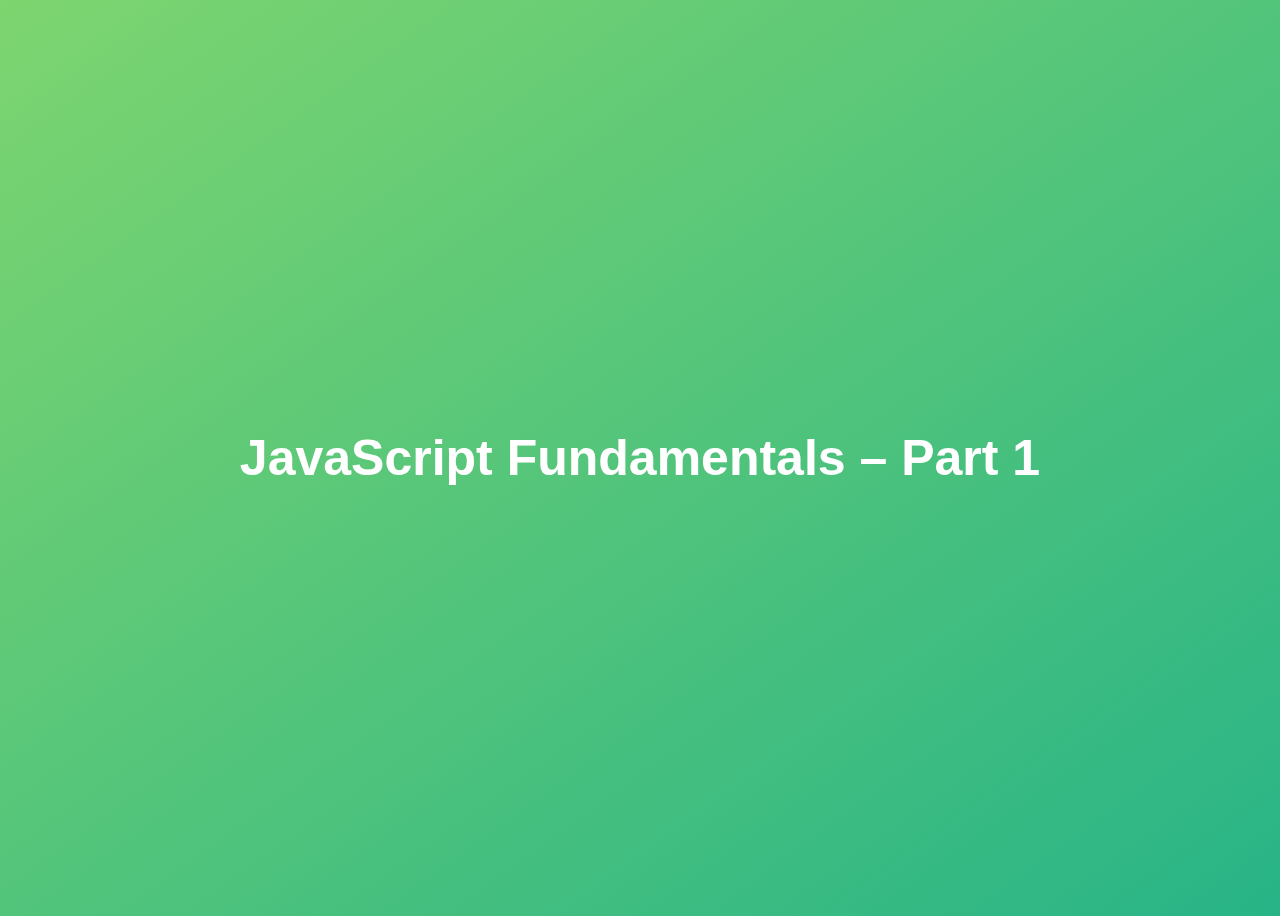
<file: 01-Fundamentals-Part-1/final/index.html>
<!DOCTYPE html>
<html lang="en">
  <head>
    <meta charset="UTF-8" />
    <meta name="viewport" content="width=device-width, initial-scale=1.0" />
    <meta http-equiv="X-UA-Compatible" content="ie=edge" />
    <title>JavaScript Fundamentals – Part 1</title>
    <style>
      body {
        height: 100vh;
        display: flex;
        align-items: center;
        background: linear-gradient(to top left, #28b487, #7dd56f);
      }
      h1 {
        font-family: sans-serif;
        font-size: 50px;
        line-height: 1.3;
        width: 100%;
        padding: 30px;
        text-align: center;
        color: white;
      }
    </style>
  </head>
  <body>
    <h1>JavaScript Fundamentals – Part 1</h1>

    <script src="script.js"></script>
  </body>
</html>
</file>
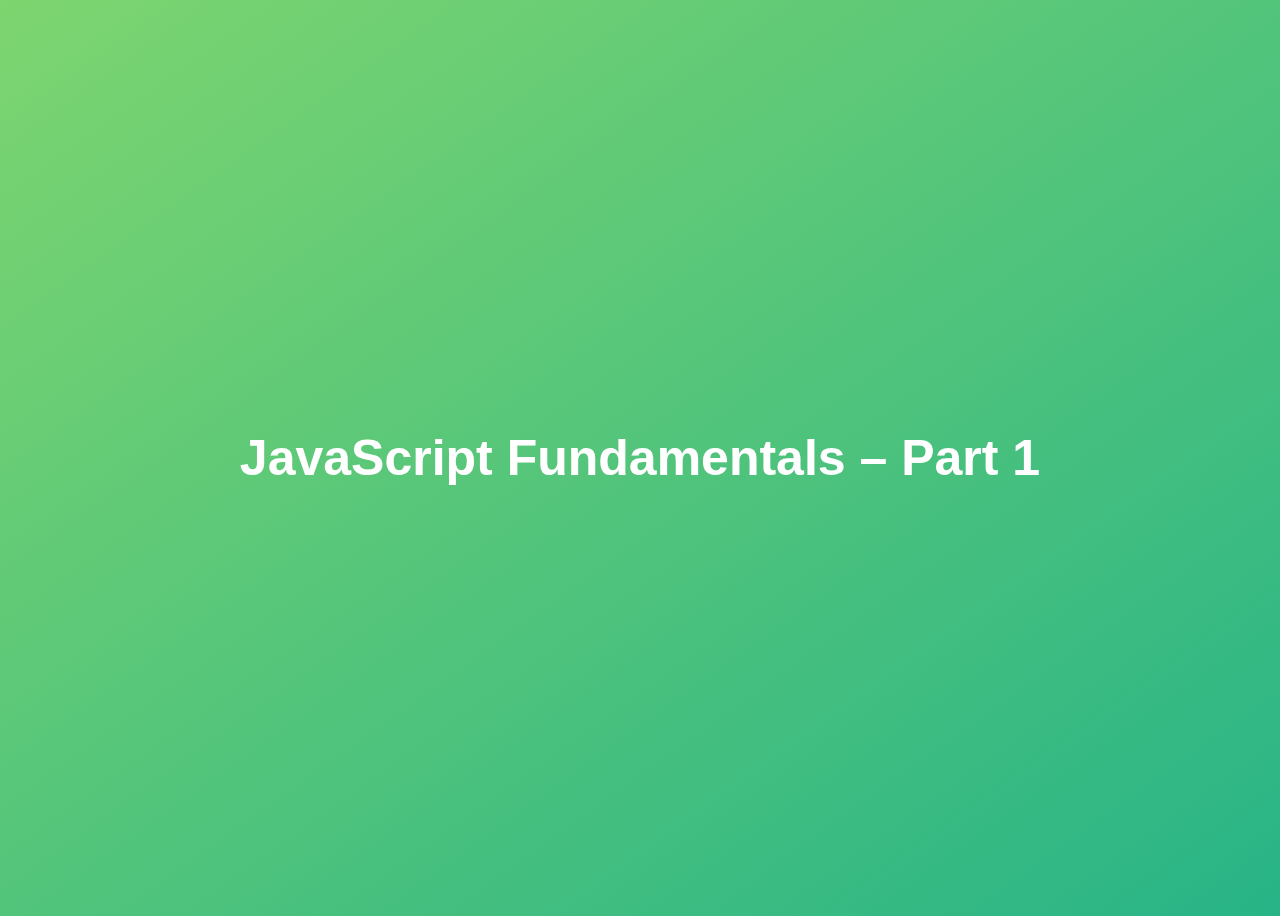
<file: 01-Fundamentals-Part-1/starter/index.html>
<!DOCTYPE html>
<html lang="en">
  <head>
    <meta charset="UTF-8" />
    <meta name="viewport" content="width=device-width, initial-scale=1.0" />
    <meta http-equiv="X-UA-Compatible" content="ie=edge" />
    <title>JavaScript Fundamentals – Part 1</title>
    <style>
      body {
        height: 100vh;
        display: flex;
        align-items: center;
        background: linear-gradient(to top left, #28b487, #7dd56f);
      }
      h1 {
        font-family: sans-serif;
        font-size: 50px;
        line-height: 1.3;
        width: 100%;
        padding: 30px;
        text-align: center;
        color: white;
      }
    </style>
    <script src="app.js">
     
    </script>
  </head>
  <body>
    <h1>JavaScript Fundamentals – Part 1</h1>
  </body>
</html>
</file>
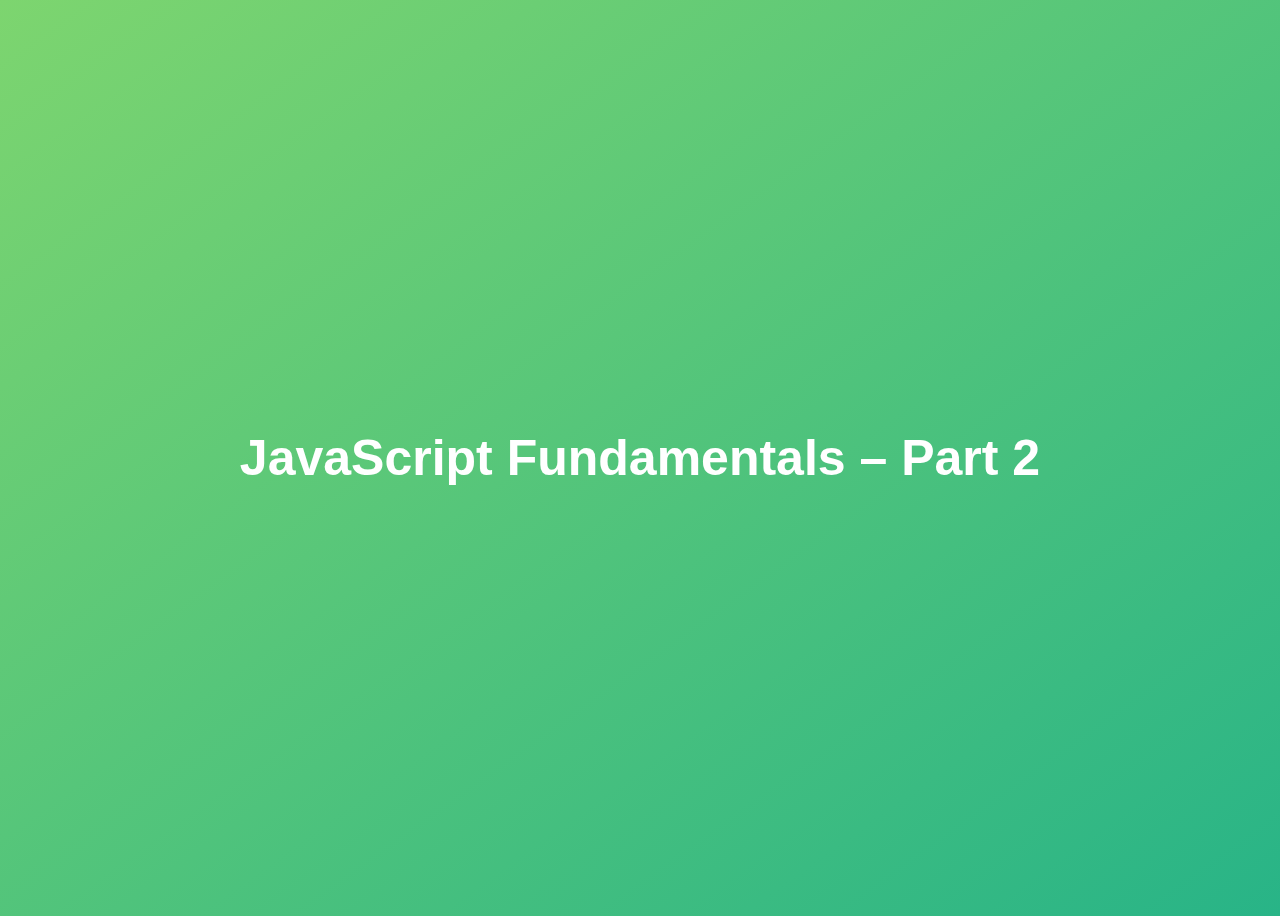
<file: 02-Fundamentals-Part-2/final/index.html>
<!DOCTYPE html>
<html lang="en">
  <head>
    <meta charset="UTF-8" />
    <meta name="viewport" content="width=device-width, initial-scale=1.0" />
    <meta http-equiv="X-UA-Compatible" content="ie=edge" />
    <title>JavaScript Fundamentals – Part 2</title>
    <style>
      body {
        height: 100vh;
        display: flex;
        align-items: center;
        background: linear-gradient(to top left, #28b487, #7dd56f);
      }
      h1 {
        font-family: sans-serif;
        font-size: 50px;
        line-height: 1.3;
        width: 100%;
        padding: 30px;
        text-align: center;
        color: white;
      }
    </style>
  </head>
  <body>
    <h1>JavaScript Fundamentals – Part 2</h1>
    <script src="script.js"></script>
  </body>
</html>
</file>
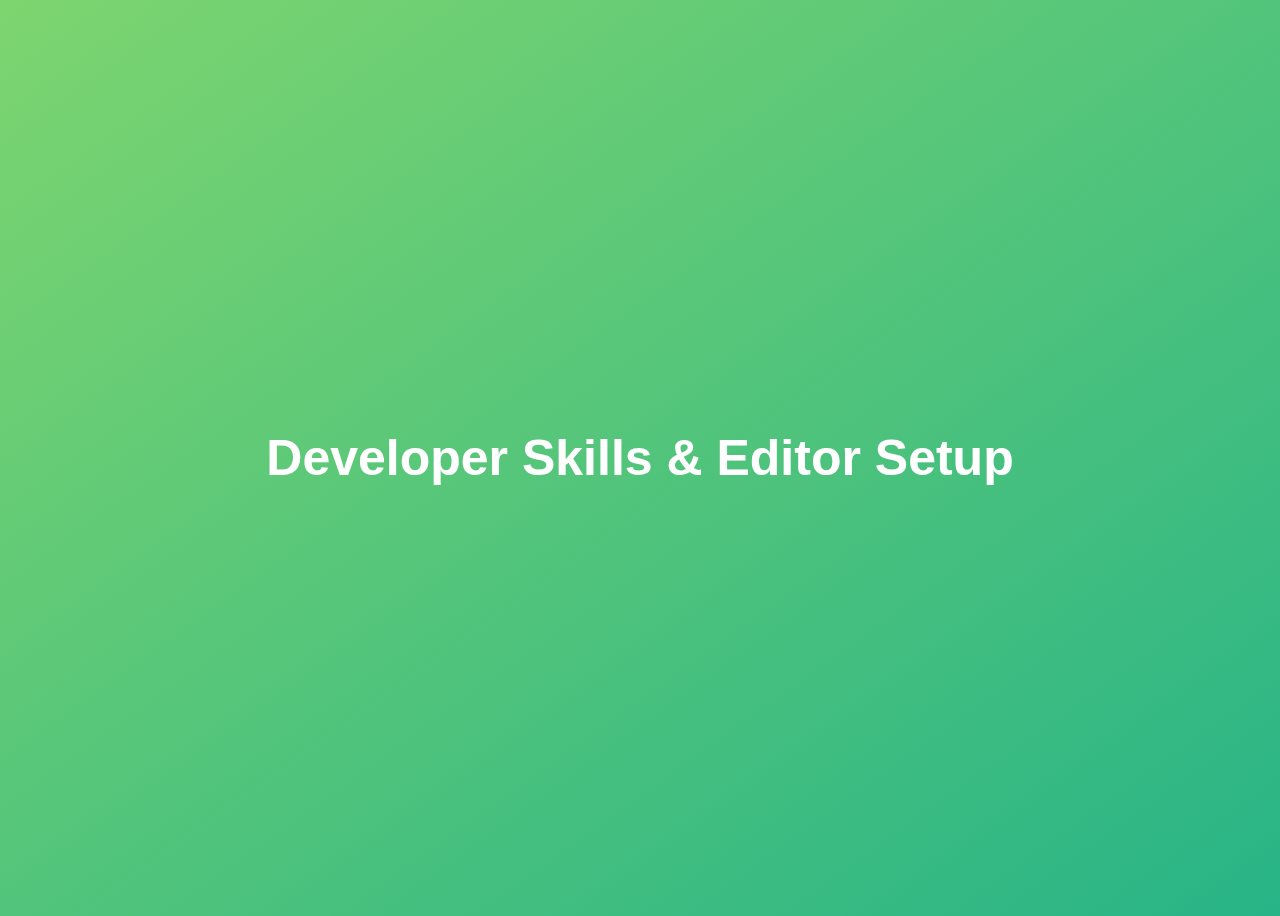
<file: 03-Developer-Skills/final/index.html>
<!DOCTYPE html>
<html lang="en">
  <head>
    <meta charset="UTF-8" />
    <meta name="viewport" content="width=device-width, initial-scale=1.0" />
    <meta http-equiv="X-UA-Compatible" content="ie=edge" />
    <title>Developer Skills & Editor Setup</title>
    <style>
      body {
        height: 100vh;
        display: flex;
        align-items: center;
        background: linear-gradient(to top left, #28b487, #7dd56f);
      }
      h1 {
        font-family: sans-serif;
        font-size: 50px;
        line-height: 1.3;
        width: 100%;
        padding: 30px;
        text-align: center;
        color: white;
      }
    </style>
  </head>
  <body>
    <h1>Developer Skills & Editor Setup</h1>
    <script src="script.js"></script>
  </body>
</html>
</file>
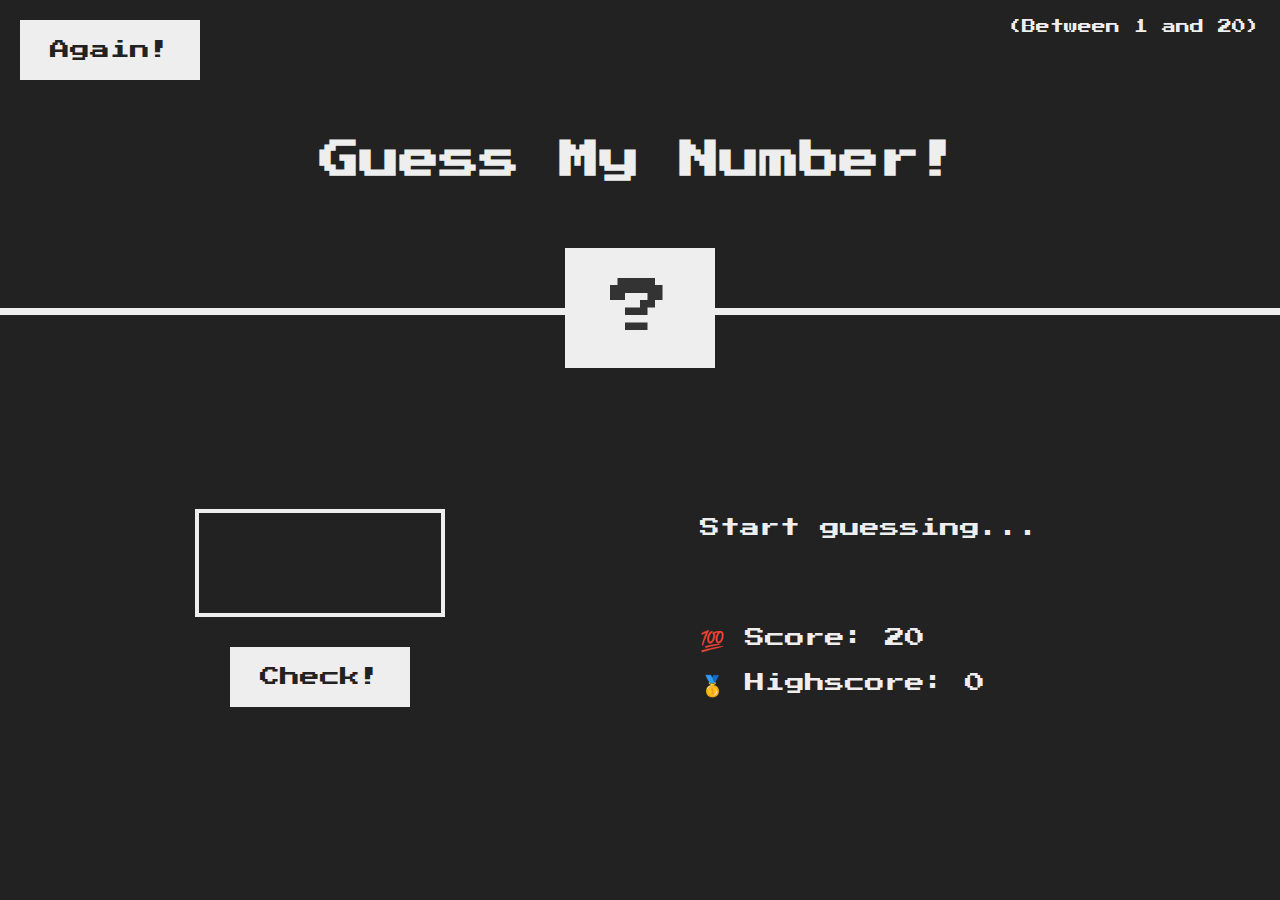
<file: 05-Guess-My-Number/final/index.html>
<!DOCTYPE html>
<html lang="en">
  <head>
    <meta charset="UTF-8" />
    <meta name="viewport" content="width=device-width, initial-scale=1.0" />
    <meta http-equiv="X-UA-Compatible" content="ie=edge" />
    <link rel="stylesheet" href="style.css" />
    <title>Guess My Number!</title>
  </head>
  <body>
    <header>
      <h1>Guess My Number!</h1>
      <p class="between">(Between 1 and 20)</p>
      <button class="btn again">Again!</button>
      <div class="number">?</div>
    </header>
    <main>
      <section class="left">
        <input type="number" class="guess" />
        <button class="btn check">Check!</button>
      </section>
      <section class="right">
        <p class="message">Start guessing...</p>
        <p class="label-score">💯 Score: <span class="score">20</span></p>
        <p class="label-highscore">
          🥇 Highscore: <span class="highscore">0</span>
        </p>
      </section>
    </main>
    <script src="script.js"></script>
  </body>
</html>
</file>
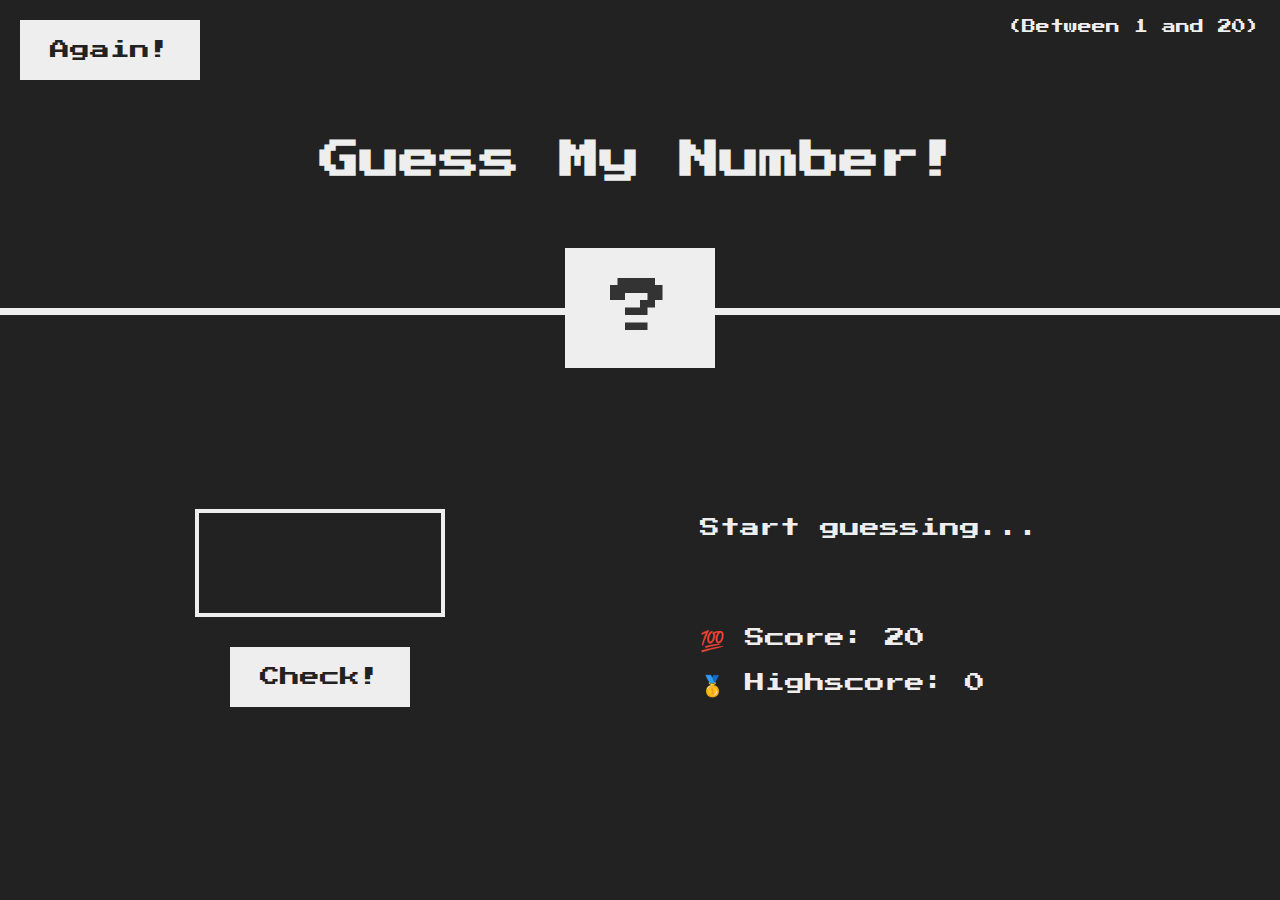
<file: 05-Guess-My-Number/starter/index.html>
<!DOCTYPE html>
<html lang="en">
  <head>
    <meta charset="UTF-8" />
    <meta name="viewport" content="width=device-width, initial-scale=1.0" />
    <meta http-equiv="X-UA-Compatible" content="ie=edge" />
    <link rel="stylesheet" href="style.css" />
    <title>Guess My Number!</title>
  </head>
  <body id="body">
    <header>
      <h1>Guess My Number!</h1>
      <p class="between">(Between 1 and 20)</p>
      <button class="btn again" id="again">Again!</button>
      <div class="number">?</div>
    </header>
    <main>
      <section class="left">
        <input type="number" class="guess" />
        <button class="btn check">Check!</button>
      </section>
      <section class="right">
        <p class="message">Start guessing...</p>
        <p class="label-score">💯 Score: <span class="score">20</span></p>
        <p class="label-highscore">
          🥇 Highscore: <span class="highscore">0</span>
        </p>
      </section>
    </main>
    <script src="script.js"></script>
  </body>
</html>
</file>
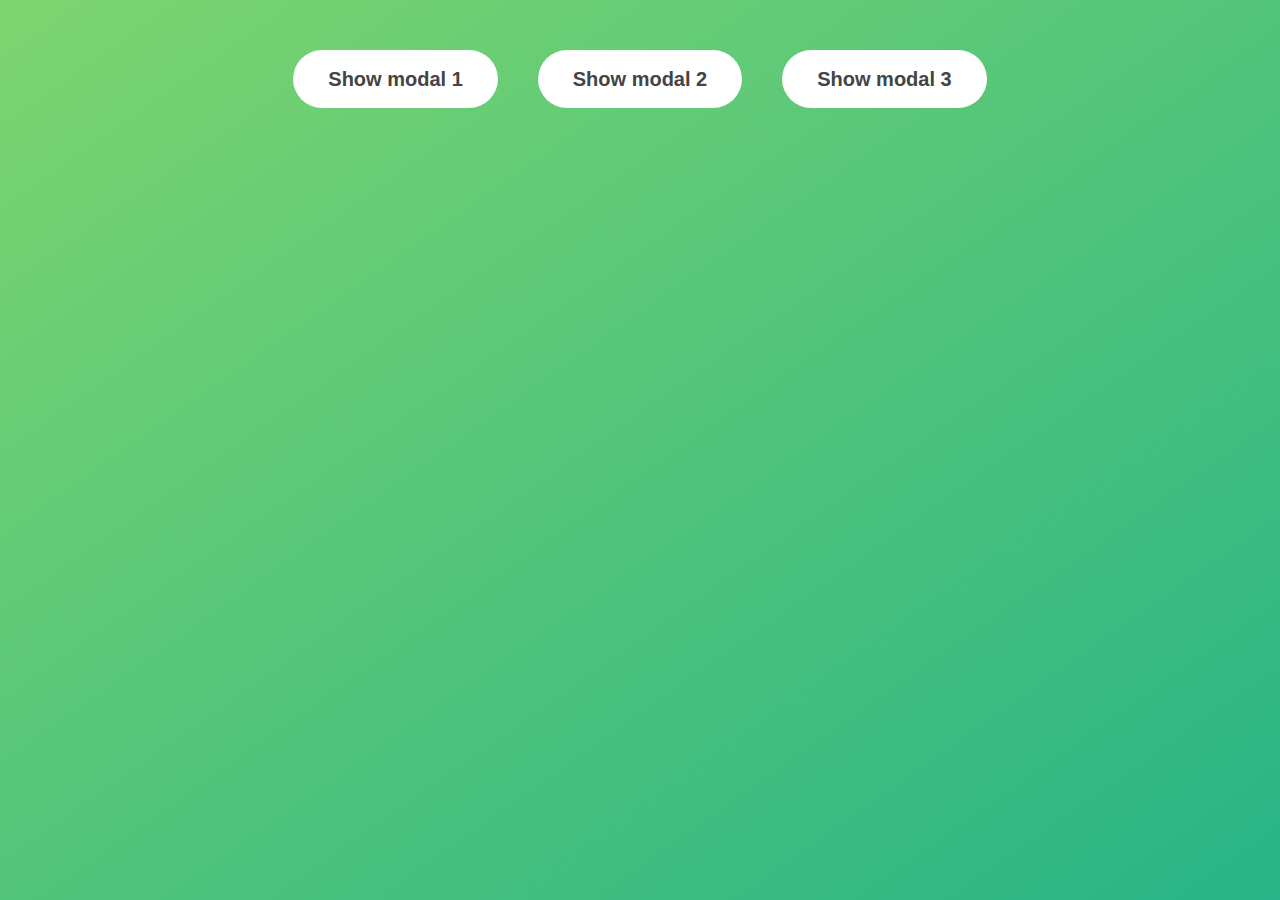
<file: 06-Modal/final/index.html>
<!DOCTYPE html>
<html lang="en">
  <head>
    <meta charset="UTF-8" />
    <meta name="viewport" content="width=device-width, initial-scale=1.0" />
    <meta http-equiv="X-UA-Compatible" content="ie=edge" />
    <link rel="stylesheet" href="style.css" />
    <title>Modal window</title>
  </head>
  <body>
    <button class="show-modal">Show modal 1</button>
    <button class="show-modal">Show modal 2</button>
    <button class="show-modal">Show modal 3</button>

    <div class="modal hidden">
      <button class="close-modal">&times;</button>
      <h1>I'm a modal window 😍</h1>
      <p>
        Lorem ipsum dolor sit amet, consectetur adipisicing elit, sed do eiusmod
        tempor incididunt ut labore et dolore magna aliqua. Ut enim ad minim
        veniam, quis nostrud exercitation ullamco laboris nisi ut aliquip ex ea
        commodo consequat. Duis aute irure dolor in reprehenderit in voluptate
        velit esse cillum dolore eu fugiat nulla pariatur. Excepteur sint
        occaecat cupidatat non proident, sunt in culpa qui officia deserunt
        mollit anim id est laborum.
      </p>
    </div>
    <div class="overlay hidden"></div>

    <script src="script.js"></script>
  </body>
</html>
</file>
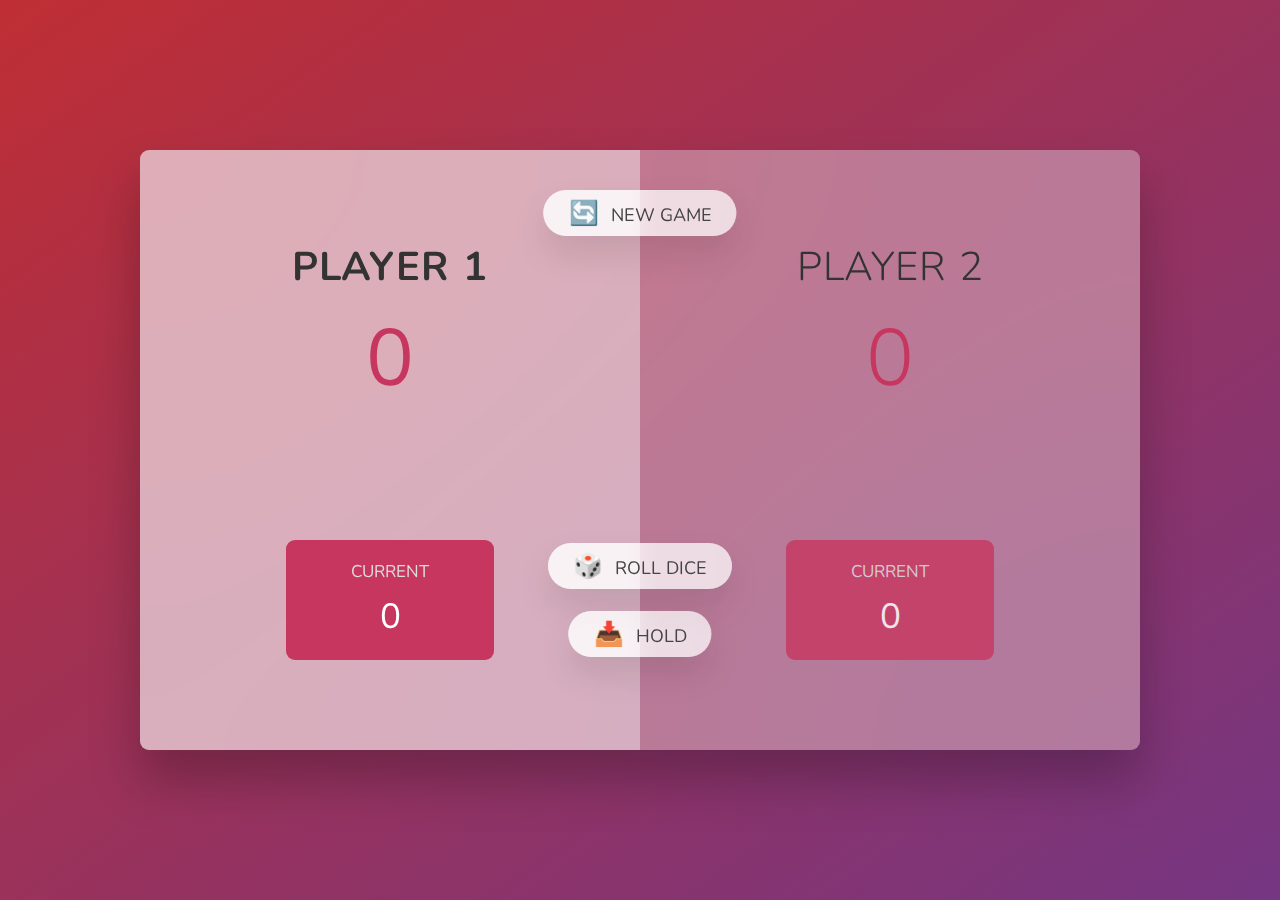
<file: 07-Pig-Game/final/index.html>
<!DOCTYPE html>
<html lang="en">
  <head>
    <meta charset="UTF-8" />
    <meta name="viewport" content="width=device-width, initial-scale=1.0" />
    <meta http-equiv="X-UA-Compatible" content="ie=edge" />
    <link rel="stylesheet" href="style.css" />
    <title>Pig Game</title>
  </head>
  <body>
    <main>
      <section class="player player--0 player--active">
        <h2 class="name" id="name--0">Player 1</h2>
        <p class="score" id="score--0">43</p>
        <div class="current">
          <p class="current-label">Current</p>
          <p class="current-score" id="current--0">0</p>
        </div>
      </section>
      <section class="player player--1">
        <h2 class="name" id="name--1">Player 2</h2>
        <p class="score" id="score--1">24</p>
        <div class="current">
          <p class="current-label">Current</p>
          <p class="current-score" id="current--1">0</p>
        </div>
      </section>

      <img src="dice-5.png" alt="Playing dice" class="dice" />
      <button class="btn btn--new">🔄 New game</button>
      <button class="btn btn--roll">🎲 Roll dice</button>
      <button class="btn btn--hold">📥 Hold</button>
    </main>
    <script src="script.js"></script>
  </body>
</html>
</file>
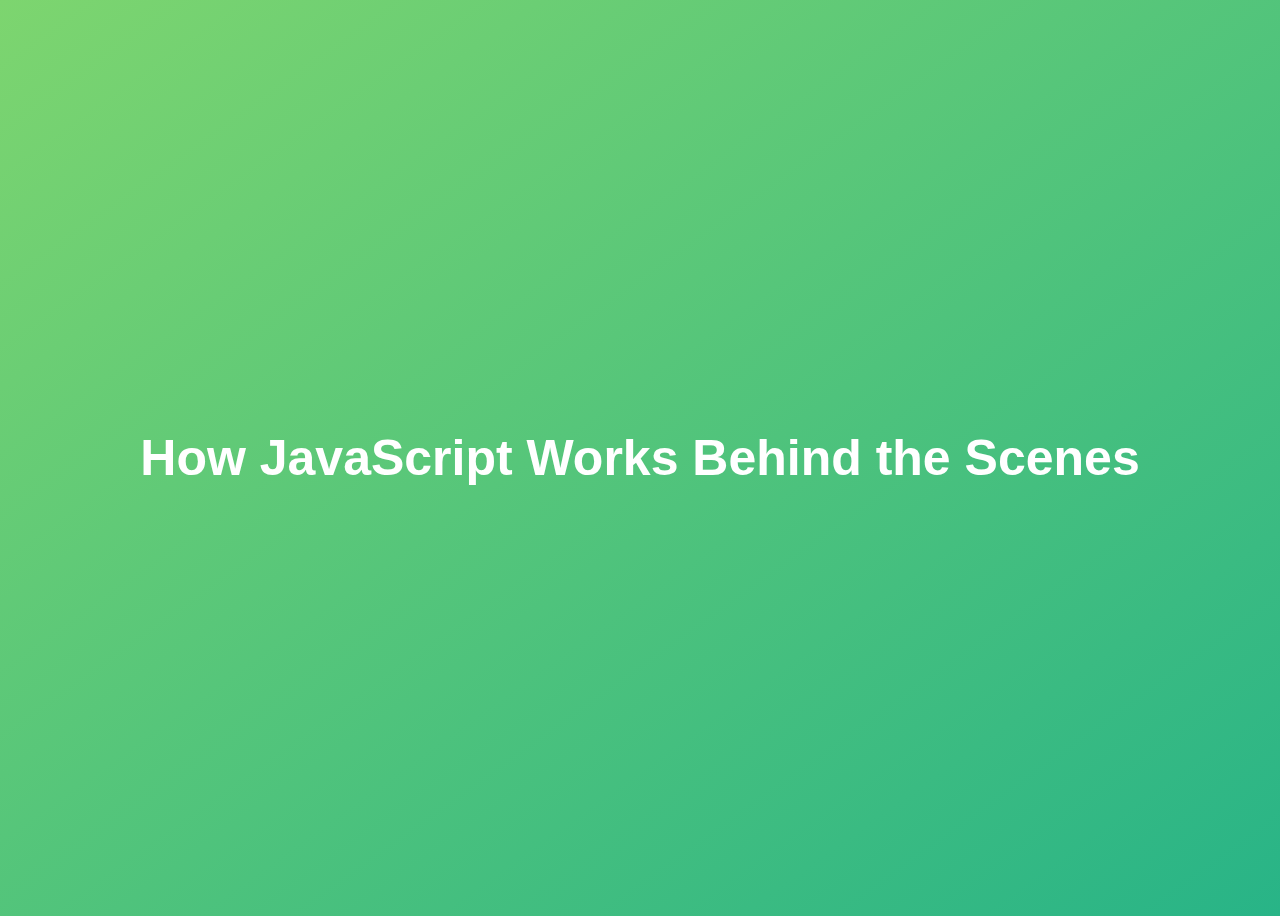
<file: 08-Behind-the-Scenes/final/index.html>
<!DOCTYPE html>
<html lang="en">
  <head>
    <meta charset="UTF-8" />
    <meta name="viewport" content="width=device-width, initial-scale=1.0" />
    <meta http-equiv="X-UA-Compatible" content="ie=edge" />
    <title>How JavaScript Works Behind the Scenes</title>
    <style>
      body {
        height: 100vh;
        display: flex;
        align-items: center;
        background: linear-gradient(to top left, #28b487, #7dd56f);
      }
      h1 {
        font-family: sans-serif;
        font-size: 50px;
        line-height: 1.3;
        width: 100%;
        padding: 30px;
        text-align: center;
        color: white;
      }
    </style>
  </head>
  <body>
    <h1>How JavaScript Works Behind the Scenes</h1>
    <script src="script.js"></script>
  </body>
</html>
</file>
<file: 05-Guess-My-Number/final/style.css>
@import url('https://fonts.googleapis.com/css?family=Press+Start+2P&display=swap');

* {
  margin: 0;
  padding: 0;
  box-sizing: inherit;
}

html {
  font-size: 62.5%;
  box-sizing: border-box;
}

body {
  font-family: 'Press Start 2P', sans-serif;
  color: #eee;
  background-color: #222;
  /* background-color: #60b347; */
}

/* LAYOUT */
header {
  position: relative;
  height: 35vh;
  border-bottom: 7px solid #eee;
}

main {
  height: 65vh;
  color: #eee;
  display: flex;
  align-items: center;
  justify-content: space-around;
}

.left {
  width: 52rem;
  display: flex;
  flex-direction: column;
  align-items: center;
}

.right {
  width: 52rem;
  font-size: 2rem;
}

/* ELEMENTS STYLE */
h1 {
  font-size: 4rem;
  text-align: center;
  position: absolute;
  width: 100%;
  top: 52%;
  left: 50%;
  transform: translate(-50%, -50%);
}

.number {
  background: #eee;
  color: #333;
  font-size: 6rem;
  width: 15rem;
  padding: 3rem 0rem;
  text-align: center;
  position: absolute;
  bottom: 0;
  left: 50%;
  transform: translate(-50%, 50%);
}

.between {
  font-size: 1.4rem;
  position: absolute;
  top: 2rem;
  right: 2rem;
}

.again {
  position: absolute;
  top: 2rem;
  left: 2rem;
}

.guess {
  background: none;
  border: 4px solid #eee;
  font-family: inherit;
  color: inherit;
  font-size: 5rem;
  padding: 2.5rem;
  width: 25rem;
  text-align: center;
  display: block;
  margin-bottom: 3rem;
}

.btn {
  border: none;
  background-color: #eee;
  color: #222;
  font-size: 2rem;
  font-family: inherit;
  padding: 2rem 3rem;
  cursor: pointer;
}

.btn:hover {
  background-color: #ccc;
}

.message {
  margin-bottom: 8rem;
  height: 3rem;
}

.label-score {
  margin-bottom: 2rem;
}
</file>
<file: 05-Guess-My-Number/starter/style.css>
@import url('https://fonts.googleapis.com/css?family=Press+Start+2P&display=swap');

* {
  margin: 0;
  padding: 0;
  box-sizing: inherit;
}

html {
  font-size: 62.5%;
  box-sizing: border-box;
}

body {
  font-family: 'Press Start 2P', sans-serif;
  color: #eee;
  background-color: #222;
  /* background-color: #60b347; */
}

/* LAYOUT */
header {
  position: relative;
  height: 35vh;
  border-bottom: 7px solid #eee;
}

main {
  height: 65vh;
  color: #eee;
  display: flex;
  align-items: center;
  justify-content: space-around;
}

.left {
  width: 52rem;
  display: flex;
  flex-direction: column;
  align-items: center;
}

.right {
  width: 52rem;
  font-size: 2rem;
}

/* ELEMENTS STYLE */
h1 {
  font-size: 4rem;
  text-align: center;
  position: absolute;
  width: 100%;
  top: 52%;
  left: 50%;
  transform: translate(-50%, -50%);
}

.number {
  background: #eee;
  color: #333;
  font-size: 6rem;
  width: 15rem;
  padding: 3rem 0rem;
  text-align: center;
  position: absolute;
  bottom: 0;
  left: 50%;
  transform: translate(-50%, 50%);
}

.between {
  font-size: 1.4rem;
  position: absolute;
  top: 2rem;
  right: 2rem;
}

.again {
  position: absolute;
  top: 2rem;
  left: 2rem;
}

.guess {
  background: none;
  border: 4px solid #eee;
  font-family: inherit;
  color: inherit;
  font-size: 5rem;
  padding: 2.5rem;
  width: 25rem;
  text-align: center;
  display: block;
  margin-bottom: 3rem;
}

.btn {
  border: none;
  background-color: #eee;
  color: #222;
  font-size: 2rem;
  font-family: inherit;
  padding: 2rem 3rem;
  cursor: pointer;
}

.btn:hover {
  background-color: #ccc;
}

.message {
  margin-bottom: 8rem;
  height: 3rem;
}

.label-score {
  margin-bottom: 2rem;
}
</file>
<file: 06-Modal/final/style.css>
* {
  margin: 0;
  padding: 0;
  box-sizing: inherit;
}

html {
  font-size: 62.5%;
  box-sizing: border-box;
}

body {
  font-family: sans-serif;
  color: #333;
  line-height: 1.5;
  height: 100vh;
  position: relative;
  display: flex;
  align-items: flex-start;
  justify-content: center;
  background: linear-gradient(to top left, #28b487, #7dd56f);
}

.show-modal {
  font-size: 2rem;
  font-weight: 600;
  padding: 1.75rem 3.5rem;
  margin: 5rem 2rem;
  border: none;
  background-color: #fff;
  color: #444;
  border-radius: 10rem;
  cursor: pointer;
}

.close-modal {
  position: absolute;
  top: 1.2rem;
  right: 2rem;
  font-size: 5rem;
  color: #333;
  cursor: pointer;
  border: none;
  background: none;
}

h1 {
  font-size: 2.5rem;
  margin-bottom: 2rem;
}

p {
  font-size: 1.8rem;
}

/* -------------------------- */
/* CLASSES TO MAKE MODAL WORK */
.hidden {
  display: none;
}

.modal {
  position: absolute;
  top: 50%;
  left: 50%;
  transform: translate(-50%, -50%);
  width: 70%;

  background-color: white;
  padding: 6rem;
  border-radius: 5px;
  box-shadow: 0 3rem 5rem rgba(0, 0, 0, 0.3);
  z-index: 10;
}

.overlay {
  position: absolute;
  top: 0;
  left: 0;
  width: 100%;
  height: 100%;
  background-color: rgba(0, 0, 0, 0.6);
  backdrop-filter: blur(3px);
  z-index: 5;
}
</file>
<file: 07-Pig-Game/final/style.css>
@import url('https://fonts.googleapis.com/css2?family=Nunito&display=swap');

* {
  margin: 0;
  padding: 0;
  box-sizing: inherit;
}

html {
  font-size: 62.5%;
  box-sizing: border-box;
}

body {
  font-family: 'Nunito', sans-serif;
  font-weight: 400;
  height: 100vh;
  color: #333;
  background-image: linear-gradient(to top left, #753682 0%, #bf2e34 100%);
  display: flex;
  align-items: center;
  justify-content: center;
}

/* LAYOUT */
main {
  position: relative;
  width: 100rem;
  height: 60rem;
  background-color: rgba(255, 255, 255, 0.35);
  backdrop-filter: blur(200px);
  filter: blur();
  box-shadow: 0 3rem 5rem rgba(0, 0, 0, 0.25);
  border-radius: 9px;
  overflow: hidden;
  display: flex;
}

.player {
  flex: 50%;
  padding: 9rem;
  display: flex;
  flex-direction: column;
  align-items: center;
  transition: all 0.75s;
}

/* ELEMENTS */
.name {
  position: relative;
  font-size: 4rem;
  text-transform: uppercase;
  letter-spacing: 1px;
  word-spacing: 2px;
  font-weight: 300;
  margin-bottom: 1rem;
}

.score {
  font-size: 8rem;
  font-weight: 300;
  color: #c7365f;
  margin-bottom: auto;
}

.player--active {
  background-color: rgba(255, 255, 255, 0.4);
}
.player--active .name {
  font-weight: 700;
}
.player--active .score {
  font-weight: 400;
}

.player--active .current {
  opacity: 1;
}

.current {
  background-color: #c7365f;
  opacity: 0.8;
  border-radius: 9px;
  color: #fff;
  width: 65%;
  padding: 2rem;
  text-align: center;
  transition: all 0.75s;
}

.current-label {
  text-transform: uppercase;
  margin-bottom: 1rem;
  font-size: 1.7rem;
  color: #ddd;
}

.current-score {
  font-size: 3.5rem;
}

/* ABSOLUTE POSITIONED ELEMENTS */
.btn {
  position: absolute;
  left: 50%;
  transform: translateX(-50%);
  color: #444;
  background: none;
  border: none;
  font-family: inherit;
  font-size: 1.8rem;
  text-transform: uppercase;
  cursor: pointer;
  font-weight: 400;
  transition: all 0.2s;

  background-color: white;
  background-color: rgba(255, 255, 255, 0.6);
  backdrop-filter: blur(10px);

  padding: 0.7rem 2.5rem;
  border-radius: 50rem;
  box-shadow: 0 1.75rem 3.5rem rgba(0, 0, 0, 0.1);
}

.btn::first-letter {
  font-size: 2.4rem;
  display: inline-block;
  margin-right: 0.7rem;
}

.btn--new {
  top: 4rem;
}
.btn--roll {
  top: 39.3rem;
}
.btn--hold {
  top: 46.1rem;
}

.btn:active {
  transform: translate(-50%, 3px);
  box-shadow: 0 1rem 2rem rgba(0, 0, 0, 0.15);
}

.btn:focus {
  outline: none;
}

.dice {
  position: absolute;
  left: 50%;
  top: 16.5rem;
  transform: translateX(-50%);
  height: 10rem;
  box-shadow: 0 2rem 5rem rgba(0, 0, 0, 0.2);
}

.player--winner {
  background-color: #2f2f2f;
}

.player--winner .name {
  font-weight: 700;
  color: #c7365f;
}

.hidden {
  display: none;
}
</file>
